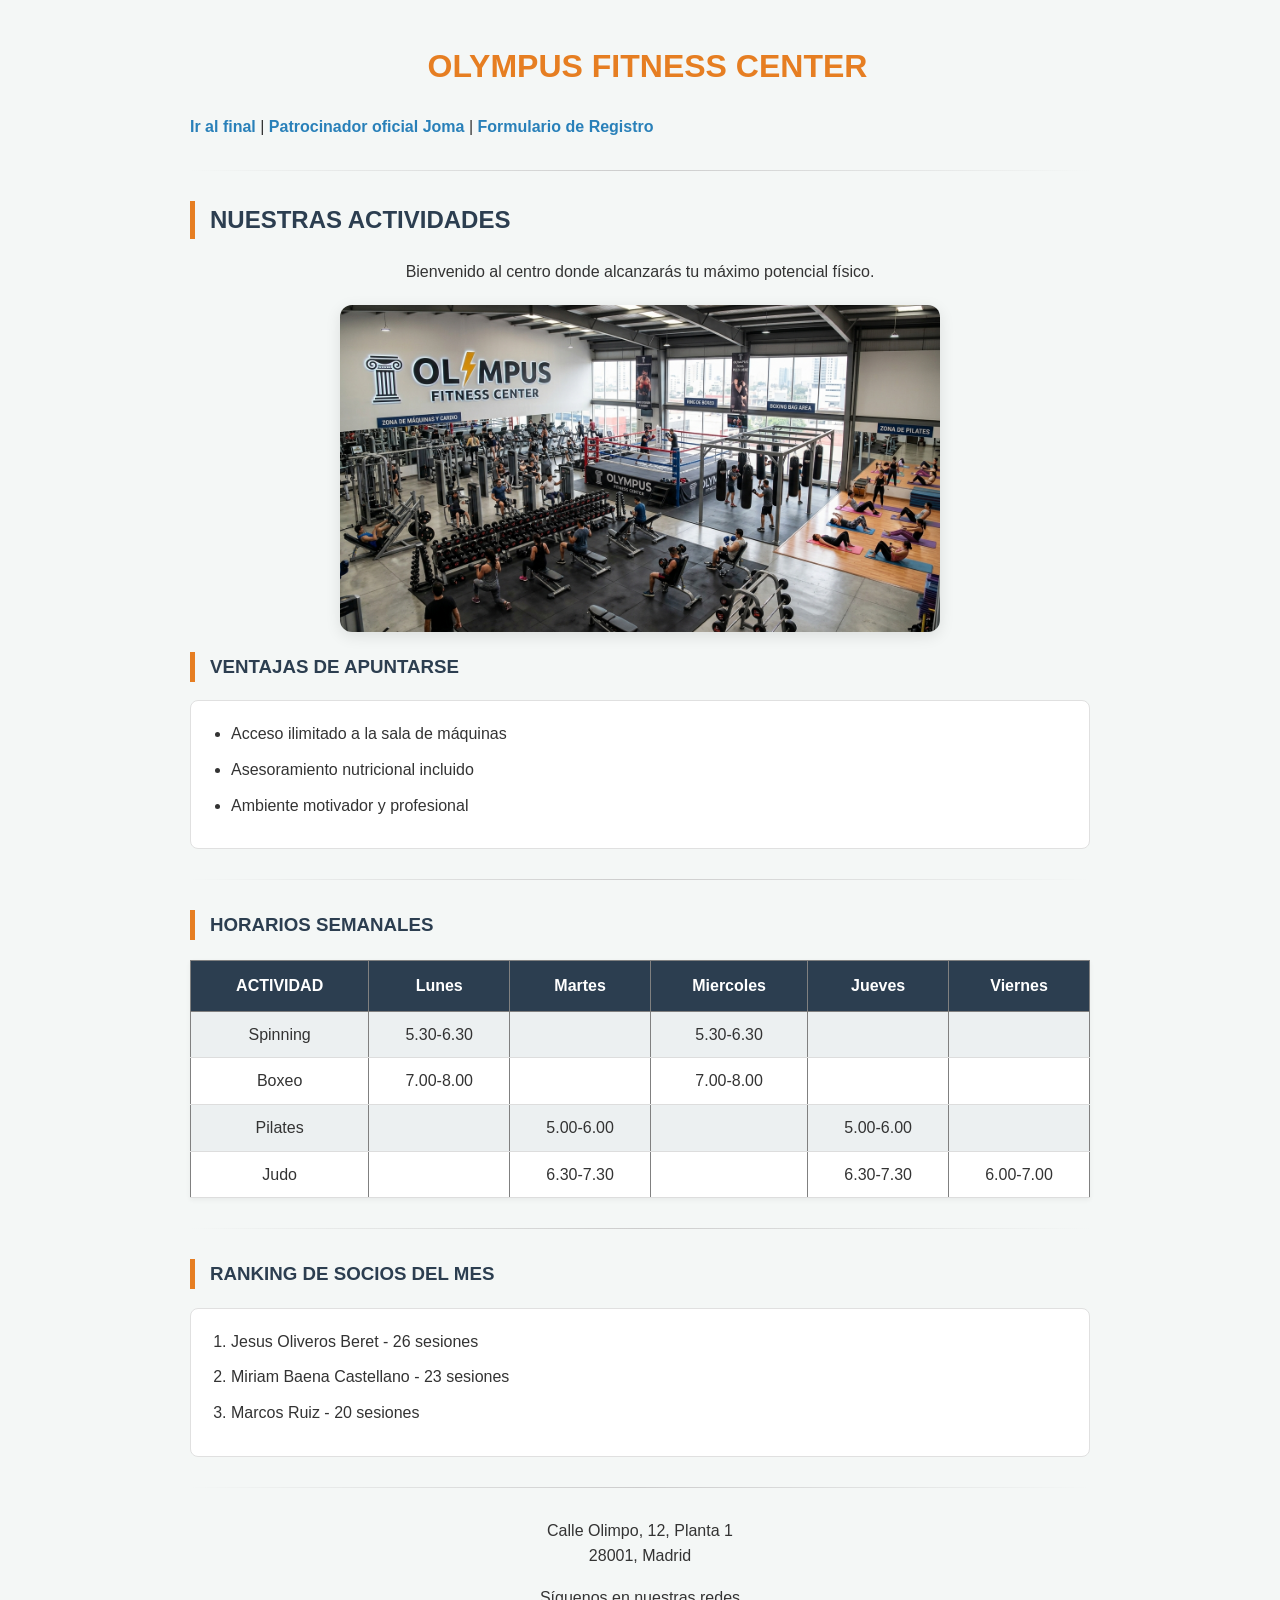
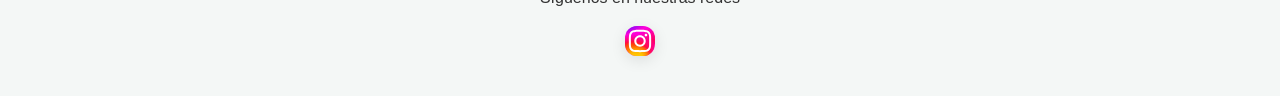
<file: index.html>
<!DOCTYPE html>
<html lang="es">
<head>
	<!-- Google Tag Manager -->
	<script>(function(w,d,s,l,i){w[l]=w[l]||[];w[l].push({'gtm.start':
	new Date().getTime(),event:'gtm.js'});var f=d.getElementsByTagName(s)[0],
	j=d.createElement(s),dl=l!='dataLayer'?'&l='+l:'';j.async=true;j.src=
	'https://www.googletagmanager.com/gtm.js?id='+i+dl;f.parentNode.insertBefore(j,f);
	})(window,document,'script','dataLayer','GTM-P3FBMVHS');</script>
	<!-- End Google Tag Manager -->
	<meta charset="UTF-8">
	<title>Olympus Fitness Center - Inicio</title>
		<!-- WEB CREADA POR JOAQUÍN LUCENA -->
	<link rel="stylesheet" href="style.css">
</head>
<body>
	<!-- Google Tag Manager (noscript) -->
	<noscript><iframe src="https://www.googletagmanager.com/ns.html?id=GTM-P3FBMVHS"
	height="0" width="0" style="display:none;visibility:hidden"></iframe></noscript>
	<!-- End Google Tag Manager (noscript) -->
	<h1>Olympus Fitness Center</h1>
	<a href="#final">Ir al final</a> |
	<a href="https://www.joma-sport.com/" target="_blank">Patrocinador oficial Joma</a> | 
	<a href="registro.html">Formulario de Registro</a>
			
			
	<hr>
		
		
		<h2>Nuestras Actividades</h2>
		<p>Bienvenido al centro donde alcanzarás tu máximo potencial físico.</p>
		<img src="img/Olimpusfitnesscenter.png" alt="Sala de pesas y musculación" title="Nuestras instalaciones" width="600">
		
		<h3>Ventajas de apuntarse</h3>
		
		<ul>
			<li>Acceso ilimitado a la sala de máquinas</li>
			<li>Asesoramiento nutricional incluido</li>
			<li>Ambiente motivador y profesional</li>
		</ul>
	
	<hr>
	
	
		<h3>Horarios Semanales</h3>
		<table border="1px">
		<tr>
		<th>ACTIVIDAD</th>
		<th>Lunes</th>
		<th>Martes</th>
		<th>Miercoles</th>
		<th>Jueves</th>
		<th>Viernes</th>
		</tr>
		<tr>
		<td>Spinning</td>
		<td>5.30-6.30</td>
		<td></td>
		<td>5.30-6.30</td>
		<td></td>
		<td></td>
		</tr>
		<tr>
		<td>Boxeo</td>
		<td>7.00-8.00</td>
		<td></td>
		<td>7.00-8.00</td>
		<td></td>
		<td></td>
		</tr>
		<tr>
		<td>Pilates</td>
		<td></td>
		<td>5.00-6.00</td>
		<td></td>
		<td>5.00-6.00</td>
		<td></td>
		</tr>
		<tr>
		<td>Judo</td>
		<td></td>
		<td>6.30-7.30</td>
		<td></td>
		<td>6.30-7.30</td>
		<td>6.00-7.00</td>
		</tr>
		</table>
	
	<hr>
	
		<h3>Ranking de Socios del Mes</h3>
		<ol>
			<li>Jesus Oliveros Beret - 26 sesiones</li>
			<li>Miriam Baena Castellano - 23 sesiones</li>
			<li>Marcos Ruiz - 20 sesiones</li>
		</ol>
		
	<hr>
		
	<p>
			Calle Olimpo, 12, Planta 1<br>
			28001, Madrid
	</p>
	<p>Síguenos en nuestras redes</p>
	<a href="https://www.instagram.com/" target="_blank" id="final">
	<img src="img/Instagram_logo_2022.svg" alt="Logo de Instagram" width="30">
	</a>


</body>
</html>
</file>
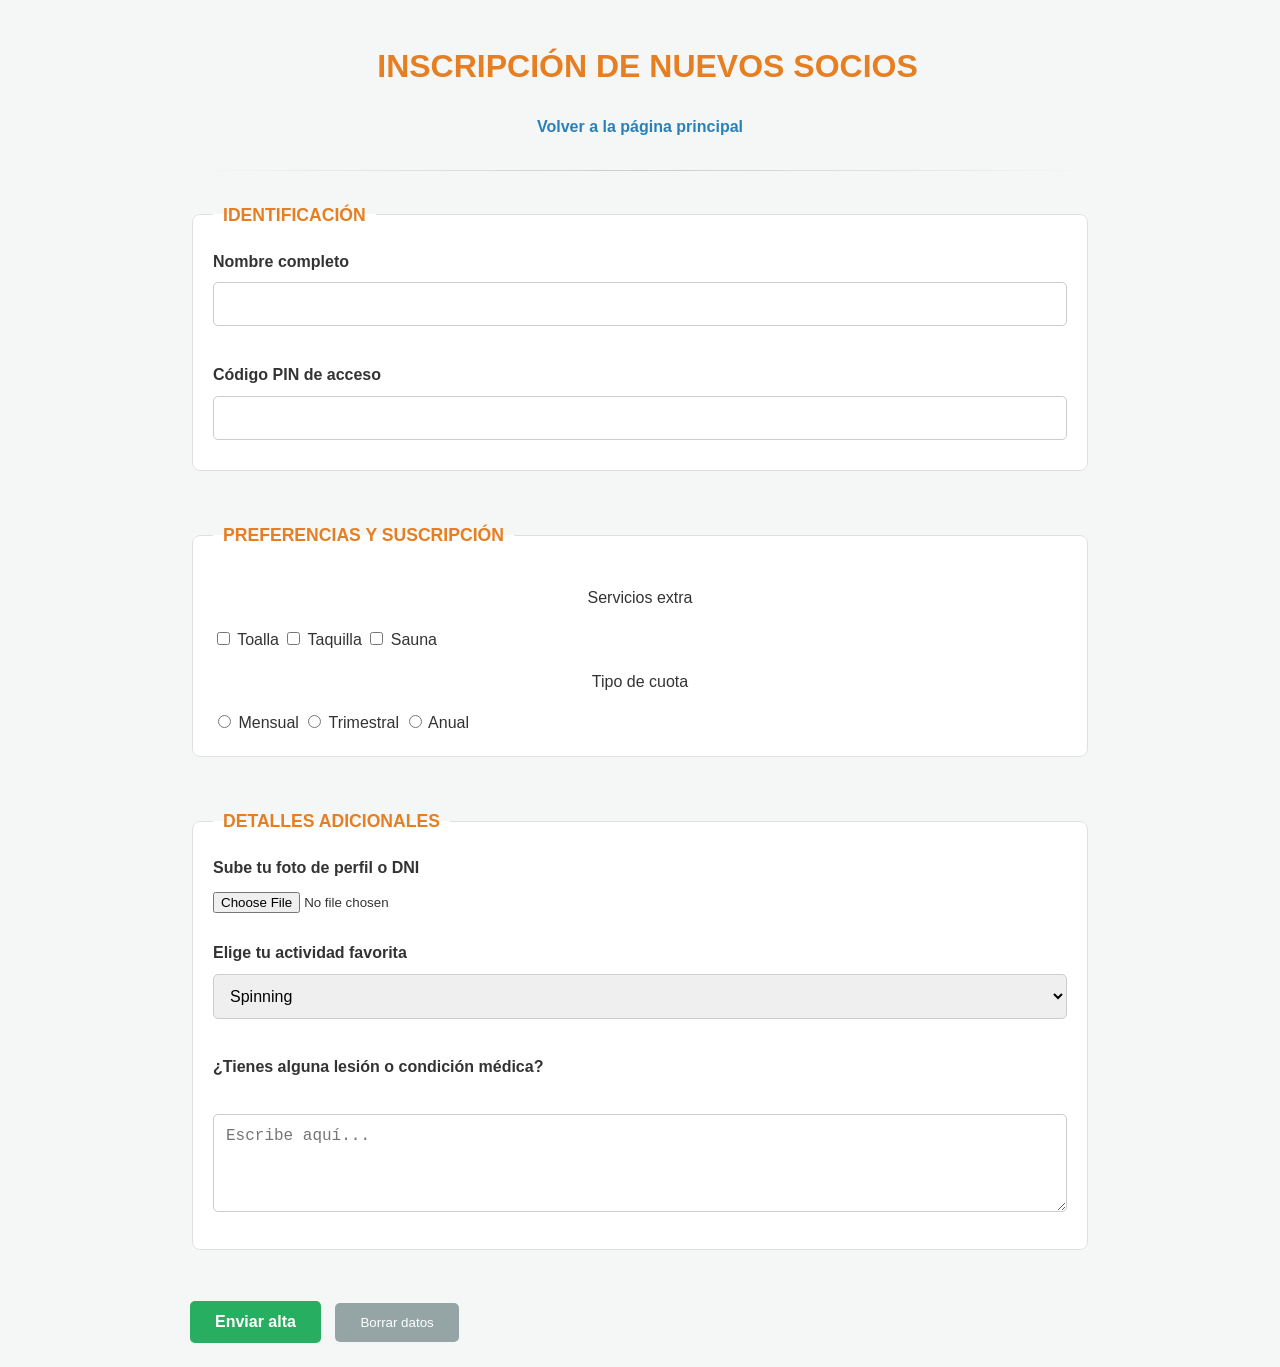
<file: registro.html>
<!DOCTYPE html>
<html lang="es">
<head>
	<!-- Google Tag Manager -->
	<script>(function(w,d,s,l,i){w[l]=w[l]||[];w[l].push({'gtm.start':
	new Date().getTime(),event:'gtm.js'});var f=d.getElementsByTagName(s)[0],
	j=d.createElement(s),dl=l!='dataLayer'?'&l='+l:'';j.async=true;j.src=
	'https://www.googletagmanager.com/gtm.js?id='+i+dl;f.parentNode.insertBefore(j,f);
	})(window,document,'script','dataLayer','GTM-P3FBMVHS');</script>
	<!-- End Google Tag Manager -->
	<meta charset="UTF-8">
	<title>Olympus Fitness Center - Registro</title>
	<link rel="stylesheet" href="style.css">
</head>
<body>
	<!-- Google Tag Manager (noscript) -->
	<noscript><iframe src="https://www.googletagmanager.com/ns.html?id=GTM-P3FBMVHS"
	height="0" width="0" style="display:none;visibility:hidden"></iframe></noscript>
	<!-- End Google Tag Manager (noscript) -->
	<h1>Inscripción de Nuevos Socios</h1>
	<p><a href="index.html">Volver a la página principal</a></p>
	
	<hr>
	
	<form name="inscripcion" method="post" action="#">
		<fieldset>
			<legend>Identificación</legend>
            <label>Nombre completo</label>
            <input type="text" name="nombre" required>
            <br><br>
            <label>Código PIN de acceso</label>
            <input type="password" name="pin" required>
        </fieldset>

        <br>

        <fieldset>
            <legend>Preferencias y Suscripción</legend>
            <p>Servicios extra</p>
            <input type="checkbox" name="servicios" value="toalla"> Toalla
            <input type="checkbox" name="servicios" value="taquilla"> Taquilla
            <input type="checkbox" name="servicios" value="sauna"> Sauna

            <p>Tipo de cuota</p>
            <input type="radio" name="cuota" value="mensual"> Mensual
            <input type="radio" name="cuota" value="trimestral"> Trimestral
            <input type="radio" name="cuota" value="anual"> Anual
        </fieldset>

        <br>

        <fieldset>
            <legend>Detalles Adicionales</legend>
            <label>Sube tu foto de perfil o DNI</label>
            <input type="file" name="documentacion">
            
            <br><br>

            <label>Elige tu actividad favorita</label>
            <select name="actividad">
                <option value="spinning">Spinning</option>
                <option value="pilates">Pilates</option>
                <option value="boxeo">Boxeo</option>
                <option value="judo">Judo</option>
            </select>

            <br><br>

            <label>¿Tienes alguna lesión o condición médica?</label><br>
            <textarea name="comentarios" rows="4" cols="50" placeholder="Escribe aquí..."></textarea>
        </fieldset>

        <br>

        <input type="submit" value="Enviar alta">
        <input type="reset" value="Borrar datos">

    </form>

</body>
</html>
</file>
<file: style.css>
/* 1. Configuración general y Tipografía */
body {
    font-family: 'Segoe UI', Tahoma, Geneva, Verdana, sans-serif;
    background-color: #f4f7f6;
    color: #333;
    line-height: 1.6;
    max-width: 900px;
    margin: 0 auto;
    padding: 20px;
}

/* 2. Encabezados */
h1, h2, h3 {
    color: #2c3e50;
    text-transform: uppercase;
    border-left: 5px solid #e67e22; /* Detalle naranja a la izquierda */
    padding-left: 15px;
}

h1 {
    text-align: center;
    border-left: none;
    color: #e67e22;
}

/* 3. Enlaces interactivos */
a {
    color: #2980b9;
    text-decoration: none;
    font-weight: bold;
    transition: 0.3s;
}

a:hover {
    color: #e67e22;
    text-decoration: underline;
}

/* 4. Estilo de las imágenes */
img {
    display: block;
    margin: 20px auto;
    border-radius: 12px;
    box-shadow: 0 4px 15px rgba(0,0,0,0.1);
}

/* 5. Tabla de horarios profesional */
table {
    width: 100%;
    border-collapse: collapse;
    background-color: white;
    margin: 20px 0;
    box-shadow: 0 2px 5px rgba(0,0,0,0.05);
}

th {
    background-color: #2c3e50;
    color: white;
    padding: 12px;
}

td {
    padding: 10px;
    text-align: center;
    border-bottom: 1px solid #ddd;
}

/* 6. Filas tipo cebra (Zebra Striping) */
tr:nth-child(even) {
    background-color: #ecf0f1;
}

/* 7. Listas (Ventajas y Ranking) */
ul, ol {
    background: #fff;
    padding: 20px 40px;
    border-radius: 8px;
    border: 1px solid #e0e0e0;
}

li {
    margin-bottom: 10px;
}

/* 8. Líneas divisorias (HR) */
hr {
    border: 0;
    height: 1px;
    background-image: linear-gradient(to right, transparent, #ccc, transparent);
    margin: 30px 0;
}

/* 9. Footer / Dirección */
p {
    text-align: center;
}

#final img {
    margin-top: 10px;
    transition: transform 0.3s;
}

#final img:hover {
    transform: scale(1.2); /* El logo de Instagram crece al pasar el ratón */
}
/* 10. Estilo de los Fieldsets (Secciones del Formulario) */
fieldset {
    border: 1px solid #e0e0e0;
    border-radius: 8px;
    padding: 20px;
    margin-bottom: 25px;
    background-color: #ffffff;
}

/* 11. Títulos de cada sección (Legend) */
legend {
    font-weight: bold;
    color: #e67e22; /* Naranja deportivo */
    padding: 0 10px;
    font-size: 1.1rem;
    text-transform: uppercase;
}

/* 12. Diseño de Etiquetas e Inputs de texto */
label {
    display: block;
    margin-bottom: 8px;
    font-weight: 600;
}

input[type="text"], 
input[type="password"], 
select, 
textarea {
    width: 100%;
    padding: 12px;
    border: 1px solid #ccc;
    border-radius: 5px;
    box-sizing: border-box; /* Asegura que el padding no rompa el ancho */
    font-size: 1rem;
    margin-bottom: 10px;
}

/* 13. Efecto Focus (Cuando el usuario escribe) */
input:focus, textarea:focus, select:focus {
    outline: none;
    border-color: #e67e22;
    box-shadow: 0 0 5px rgba(230, 126, 34, 0.3);
}

/* 14. Estilo para los Botones (Enviar y Borrar) */
input[type="submit"] {
    background-color: #27ae60; /* Verde éxito */
    color: white;
    padding: 12px 25px;
    border: none;
    border-radius: 5px;
    cursor: pointer;
    font-weight: bold;
    font-size: 1rem;
    transition: background 0.3s ease;
}

input[type="submit"]:hover {
    background-color: #219150;
}

input[type="reset"] {
    background-color: #95a5a6; /* Gris neutro */
    color: white;
    padding: 12px 25px;
    border: none;
    border-radius: 5px;
    cursor: pointer;
    margin-left: 10px;
}

input[type="reset"]:hover {
    background-color: #7f8c8d;
}
</file>
